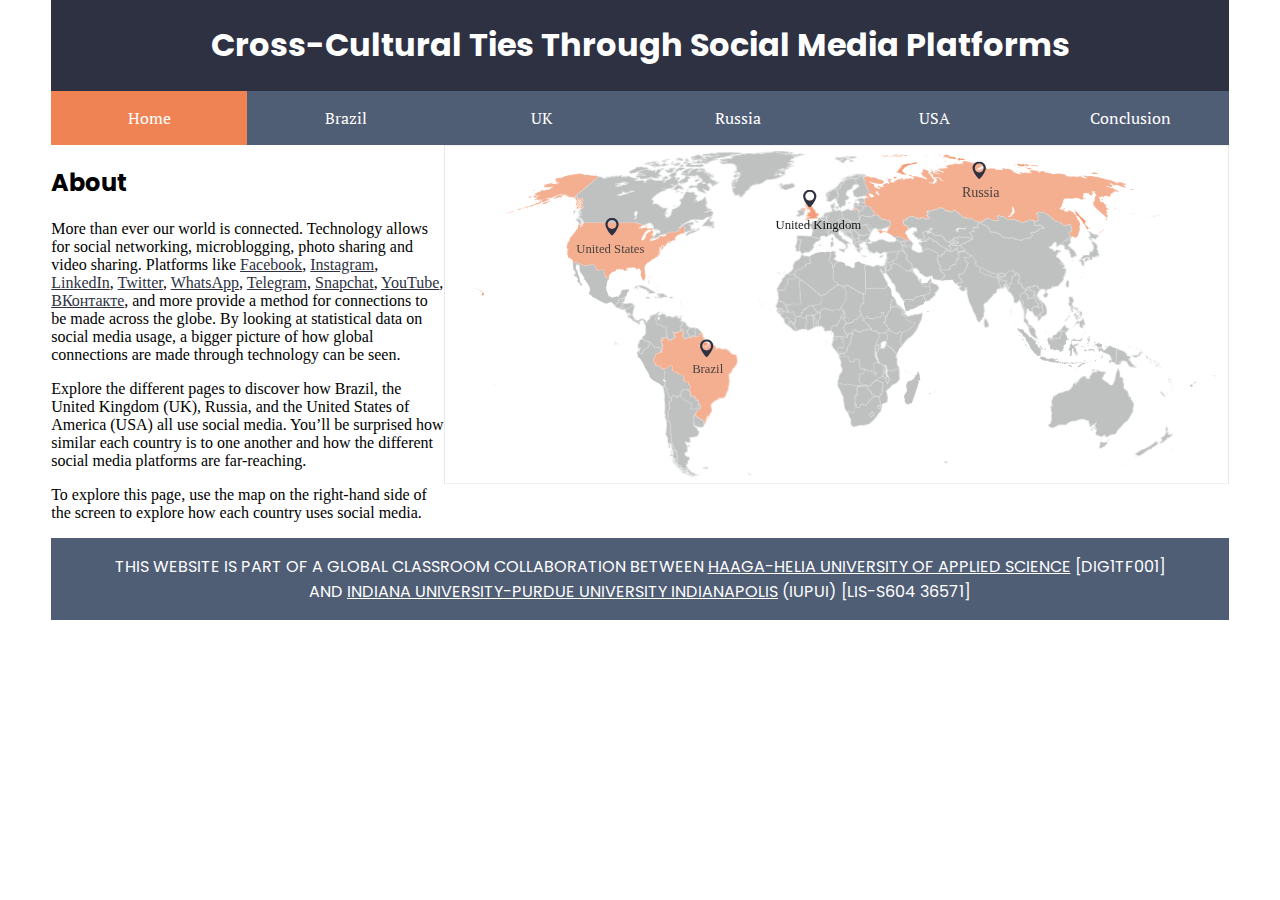
<file: index.html>
﻿<!DOCTYPE html>
<html lang="en">
  <head>
    <meta charset="utf-8">
    <meta name="viewport" content="width=device-width, initial-scale=1, maximum-scale=3">

    <meta name="author" content="Amy Martin, Axel Wills, Gabriela Ticu, and Olivia MacIsaac">
    <meta name="description" content="How social media connects us">
    <meta name="keywords" content="social media, global connections, russia, united kingdom, uk, england, united states, us, united states of america, usa, brazil">

    <title>Cross-cultural Ties Through Social Media</title>
    <link rel="stylesheet" type="text/css" href="styles/homepage.css">
	 
  </head>
  <body>
      <div class="grid-container">
      	<div class="homeTitle">
        	<h1>Cross-Cultural Ties Through Social Media Platforms</h1>
      	</div>

      	<div class="home button current"><p class="nav">Home</p></div>
      	<div class="brazil button"><a href="brazil.html"><p class="nav">Brazil</p></a></div>
      	<div class="england button"><a href="uk.html"><p class="nav">UK</p></a></div>
     	  <div class="russia button"><a href="russia.html"><p class="nav">Russia</p></a></div>
      	<div class="usa button"><a href="us.html"><p class="nav">USA</p></a></div>
	      <div class="conclusion button"><a href="conclusion.html"><p class="nav">Conclusion</p></a></div>

        <div class="phoneNav">
          <span id="show">
            <a href="#" onClick="show();" style="text-decoration: none;">&#9776; Menu</a> 
          </span>
          <span id="hide" style="display: none;">
            <a href="#" onClick="hide();" style="text-decoration: none;">&#9776; Menu</a>
          </span>
        </div>
          <div id="expander">
            <div class="phoneButton home current"><p class="nav">Home</p></div>
            <div class="phoneButton brazil"><a href="brazil.html"><p class="nav">Brazil</p></a></div>
            <div class="phoneButton england"><a href="uk.html"><p class="nav">UK</p></a></div>
            <div class="phoneButton russia"><a href="russia.html"><p class="nav">Russia</p></a></div>
            <div class="phoneButton usa"><a href="us.html"><p class="nav">USA</p></a></div>
            <div class="phoneButton conclusion"><a><p class="nav">Conclusion</p></a></div>
          </div>
        

      	<div class="aboutHome">
        <h2>About</h2>
        <p>
          More than ever our world is connected. Technology allows for social
          networking, microblogging, photo sharing and video sharing. Platforms 
          like <a href="https://www.facebook.com/">Facebook</a>, 
          <a href="https://www.instagram.com/">Instagram</a>, 
	        <a href="https://linkedin.com/">LinkedIn</a>, 
          <a href="https://twitter.com/?lang=en">Twitter</a>, 
	        <a href="https://www.whatsapp.com/?lang=en">WhatsApp</a>, 
	        <a href="https://telegram.org/">Telegram</a>, 
	        <a href="https://www.snapchat.com/">Snapchat</a>, 
	        <a href="https://www.youtube.com/">YouTube</a>,
	        <a href="https://vk.com/?lang=en">ВКонтакте</a>, and more provide 
	        a method for connections to be made across the globe. By looking at
          statistical data on social media usage, a bigger picture of how global
          connections are made through technology can be seen.
        </p>
	<p>Explore the different pages to discover how Brazil, the United Kingdom (UK), Russia, and the United States of America (USA) all use social media. You’ll be surprised how similar each country is to one another and how the different social media platforms are far-reaching.
	</p>
        <p id="mapRight">
          To explore this page, use the map on the right-hand side of the screen
          to explore how each country uses social media.
        </p>
        <p id="mapBelow">
          To explore this page, use the map below
          to explore how each country uses social media.
        </p>
      </div>

      <div class="mapHome"><object type="image/svg+xml" data="images/WorldMap.svg" id="worldMap" width="100%"></object></div>

      <div class="infoHome">
        <p class="footer">
          THIS WEBSITE IS PART OF A GLOBAL CLASSROOM COLLABORATION BETWEEN
          <a href="https://www.haaga-helia.fi/en">HAAGA-HELIA UNIVERSITY OF APPLIED SCIENCE</a> [DIG1TF001] <br>
	        AND <a href="https://www.iupui.edu/"> INDIANA
          UNIVERSITY-PURDUE UNIVERSITY INDIANAPOLIS</a> (IUPUI) [LIS-S604 36571]
        </p>
      </div>
    </div>
    <script src="scripts/menu.js"></script>
  </body>
</html>
</file>
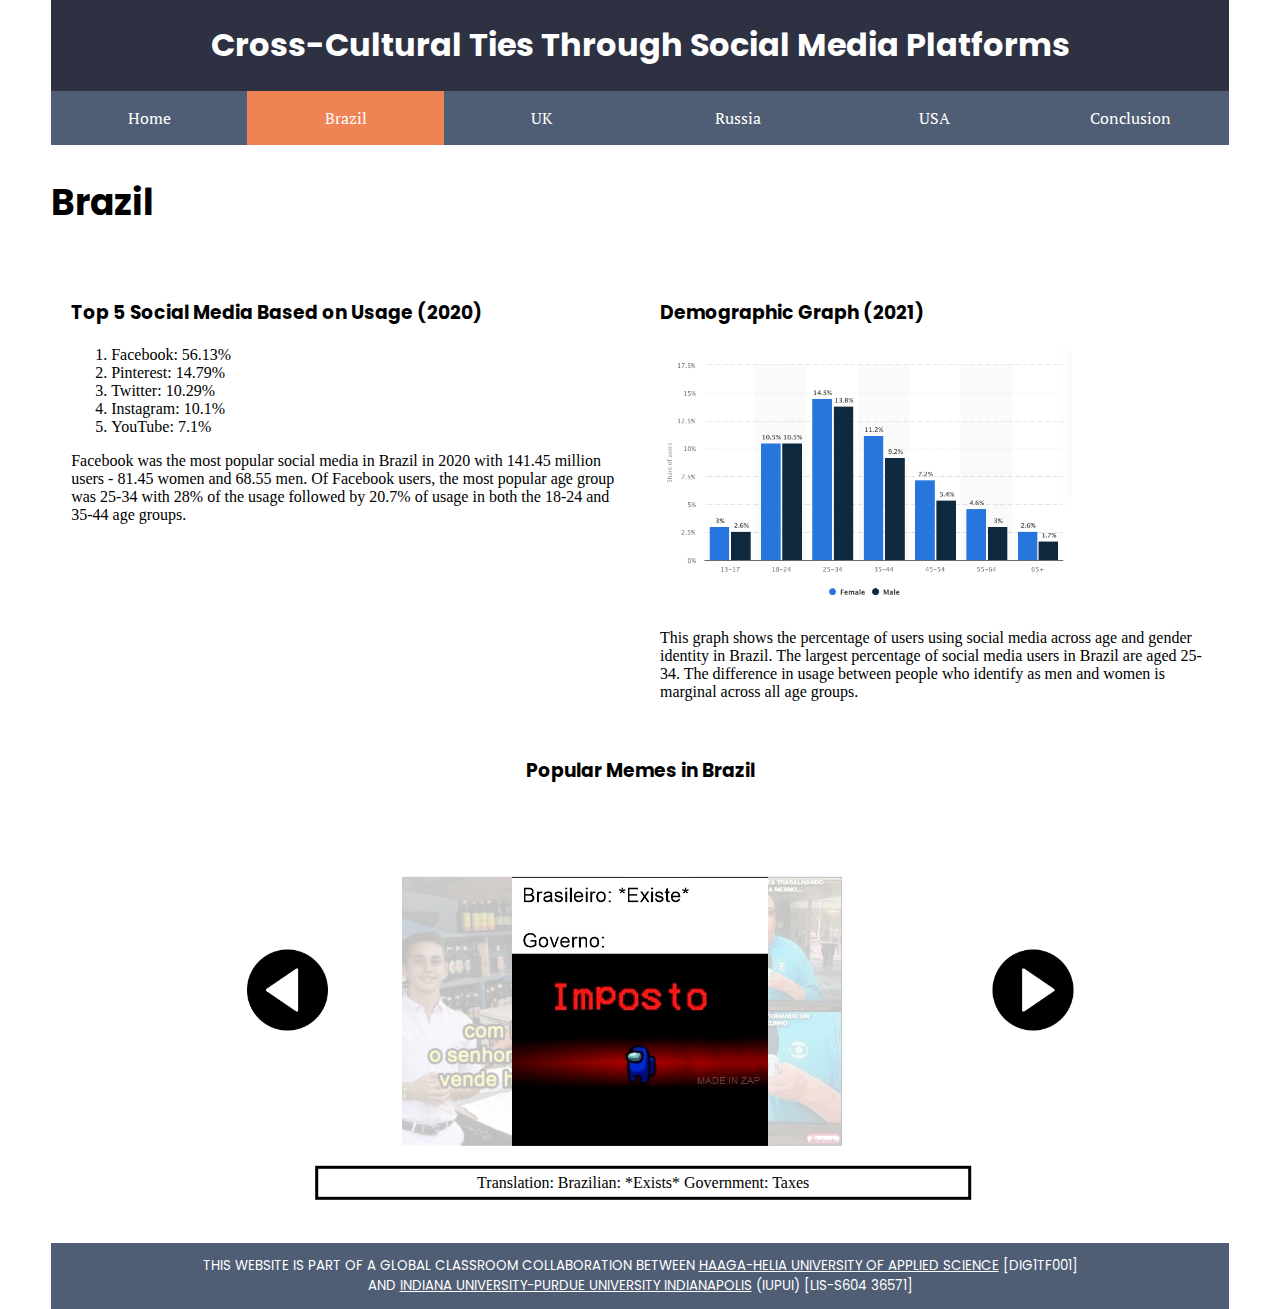
<file: brazil.html>
<!doctype html>
<html lang="en">
<head>
<meta charset="UTF-8">
<meta name="viewport" content="width=device-width, initial-scale=1, maximum-scale=3">
<meta name="author" content="group2, Amy Martin">
<meta name="description" content="How social media connects us - Brazil">
<meta name="keywords" content="Brazil, Social Media">
	
<title>Cross-Cultural Ties Through Social Media - Brazil </title>
<link href="styles/countries.css" rel="stylesheet" type="text/css">
</head>

<body>
<div class="grid-container">
	<div class="homeTitle"> 
		<h1>Cross-Cultural Ties Through Social Media Platforms</h1>
	</div>

	
	<div class="home button"><a href="index.html"><p class="nav">Home</p></a></div>
      <div class="brazil button current"><p class="nav">Brazil</p></div>
      <div class="england button"><a href="uk.html"><p class="nav">UK</p></a></div>
      <div class="russia button"><a href="russia.html"><p class="nav">Russia</p></a></div>
	<div class="usa button"><a href="us.html"><p class="nav">USA</p></a></div>
	<div class="conclusion button"><a href="conclusion.html"><p class="nav">Conclusion</p></a></div>
      
      <div class="phoneNav">
        <span id="show">
          <a href="#" onClick="show();" style="text-decoration: none;">&#9776; Menu</a> 
        </span>
        <span id="hide" style="display: none;">
          <a href="#" onClick="hide();" style="text-decoration: none;">&#9776; Menu</a>
        </span>
      </div>
      <div id="expander">
        <div class="phoneButton home"><a href="index.html"><p class="nav">Home</p></a></div>
        <div class="phoneButton brazil current"><p class="nav">Brazil</p></div>
	      <div class="phoneButton england"><a href="uk.html"><p class="nav">UK</p></a></div>
        <div class="phoneButton russia"><a href="russia.html"><p class="nav">Russia</p></a></div>
	<div class="phoneButton usa"><a href="us.html"><p class="nav">USA</p></a></div>
        <div class="phoneButton conclusion"><a href="conclusion.html"><p class="nav">Conclusion</p></a></div>
      </div>
	
	<div class="countryTitle">
		<h2>Brazil</h2>
	</div>      
	      
<div class="topFive"> 
	<h3>Top 5 Social Media Based on Usage (2020)</h3>
    <ol>
      <li>Facebook: 56.13%</li>
        <li>Pinterest: 14.79%</li>
        <li>Twitter: 10.29%</li>
        <li>Instagram: 10.1%</li>
        <li>YouTube: 7.1%</li>
     </ol>
<p> Facebook was the most popular social media in Brazil in 2020 with 141.45 million users - 81.45 women and 68.55 men. Of Facebook users, the most popular age group was 25-34 with 28% of the usage followed by 20.7% of usage in both the 18-24 and 35-44 age groups. 
</p>

</div>
 <div class="demographicGraph">
	 <h3>Demographic Graph (2021)</h3>
   <img class="graph" src="images/brazil/brazildemo.png" alt="Brazilian Social Media Usage Bar Grap"> 
<p> This graph shows the percentage of users using social media across age and gender identity in Brazil. The largest percentage of social media users in Brazil are aged 25-34. The difference in usage between people who identify as men and women is marginal across all age groups. </p>
  
  </div>
		
  <div class="memeCarousel" id="carousel">
	  <h3>Popular Memes in Brazil </h3>
                <input id="memeNumber" type="hidden" value="5">
                <div class="items">
                    <div class="item active">
                        <img src="images/brazil/meme1.jpeg" alt="Brazil meme1">
                        <p>Translation: Brazilian: *Exists* Government: Taxes</p>
                    </div>
                    <div class="item next">
                        <img src="images/brazil/meme3.jpeg" alt="Brazil meme2">
                        <p>Translation: When you're working but you really wish... ...that you were having a little glass of wine</p>
                    </div>
                    <div class="item">
                        <img src="images/brazil/meme4.jpeg" alt="Brazil meme3">
                        <p>Translation: "Was it you that killed the guy?" "Wasn't me" "You sure?" "Yes" "Murderer says what?" "What?" "No more questions" "That guy is good"</p>
                    </div>
			  <div class="item">
                        <img src="images/brazil/meme5.jpeg" alt="Brazil meme4">
                        <p>Translation: "Does it go to Interlagos?" "Yeah it does!" <br> Interlagos is a race track and a neighborhood</p>
                    </div>
                    <div class="item prev">
                        <img src="images/brazil/meme6.jpeg" alt="Brazil meme5">
                        <p>Translation: "Excuse me, do you sir happen to sell heineken" </p>
                    </div>
                </div>
                <div class="button-container" id="buttons">
                    <img class="carouselButton" id="left" src="images/play-button.png" alt="carousel button">
                    <img class="carouselButton" id="right" src="images/play-button.png" alt="carousel button">
                </div>
            </div>
 <div class="infoHome">
	 <p class="footer">
	  THIS WEBSITE IS PART OF A GLOBAL CLASSROOM COLLABORATION BETWEEN
          <a href="https://www.haaga-helia.fi/en">HAAGA-HELIA UNIVERSITY OF APPLIED SCIENCE</a> [DIG1TF001] <br>
          AND <a href="https://www.iupui.edu/"> INDIANA
          UNIVERSITY-PURDUE UNIVERSITY INDIANAPOLIS</a> (IUPUI) [LIS-S604 36571]
	 </p>
 </div>
</div>
	     
<script src="scripts/carousel.js"></script>
    <script src="scripts/menu.js"></script>
	</body>
</html>
</file>
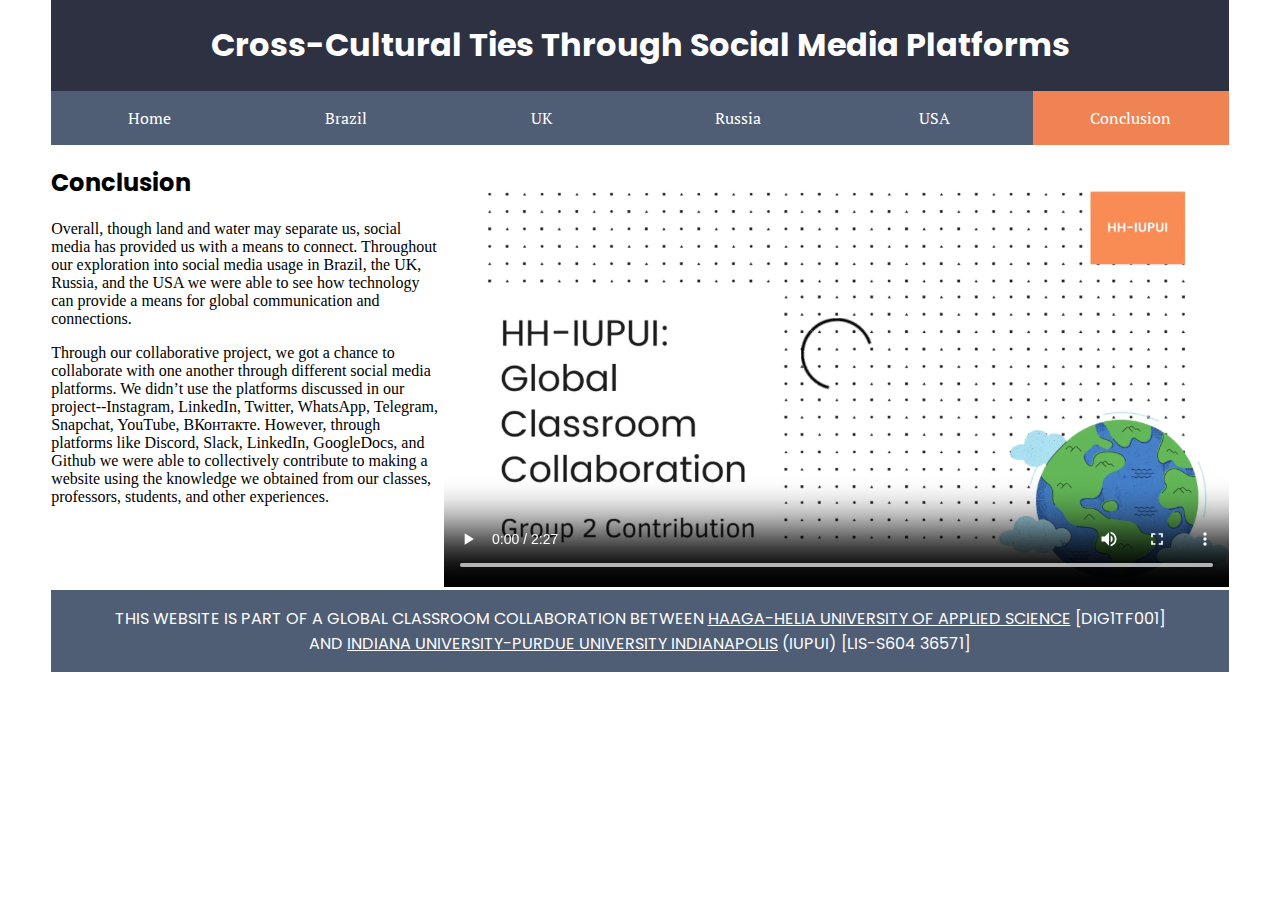
<file: conclusion.html>
<!DOCTYPE html>
<html lang="en">
  <head>
    <meta charset="utf-8">
    <meta name="viewport" content="width=device-width, initial-scale=1, maximum-scale=3">

    <meta name="author" content="Amy Martin, Axel Wills, Gabriela Ticu, and Olivia MacIsaac">
    <meta name="description" content="How social media connects us - Conclusion">
    <meta name="keywords" content="social media, global connections, russia, united kingdom, uk, england, united states, us, united states of america, usa, brazil">

    <title>Cross-cultural Ties Through Social Media</title>
    <link rel="stylesheet" type="text/css" href="styles/homepage.css">
	 
  </head>
  <body>
      <div class="grid-container">
      	<div class="homeTitle">
        	<h1>Cross-Cultural Ties Through Social Media Platforms</h1>
      	</div>

      	<div class="home button"><a href="index.html"><p class="nav">Home</p></a></div>
      	<div class="brazil button"><a href="brazil.html"><p class="nav">Brazil</p></a></div>
      	<div class="england button"><a href="uk.html"><p class="nav">UK</p></a></div>
     	  <div class="russia button"><a href="russia.html"><p class="nav">Russia</p></a></div>
      	<div class="usa button"><a href="us.html"><p class="nav">USA</p></a></div>
        <div class="conclusion button current"><p> <p class="nav">Conclusion</p></div>

        <div class="phoneNav">
          <span id="show">
            <a href="#" onClick="show();" style="text-decoration: none;">&#9776; Menu</a> 
          </span>
          <span id="hide" style="display: none;">
            <a href="#" onClick="hide();" style="text-decoration: none;">&#9776; Menu</a>
          </span>
        </div>
          <div id="expander">
            <div class="phoneButton home"><p class="nav">Home</p></div>
            <div class="phoneButton brazil"><a href="brazil.html"><p class="nav">Brazil</p></a></div>
            <div class="phoneButton england"><a href="uk.html"><p class="nav">UK</p></a></div>
            <div class="phoneButton russia"><a href="russia.html"><p class="nav">Russia</p></a></div>
            <div class="phoneButton usa"><a href="us.html"><p class="nav">USA</p></a></div>
            <div class="phoneButton conclusion current"><a><p class="nav">Conclusion</p></a></div>
          </div>
        

      	<div class="aboutHome">
        <h2>Conclusion</h2>
        <p>
          	Overall, though land and water may separate us, social media has provided us with a means to connect. 
		Throughout our exploration into social media usage in Brazil, the UK, Russia, and the USA we were able 
		to see how technology can provide a means for global communication and connections. 
	</p>
	<p>
	  	Through our collaborative project, we got a chance to collaborate with one another through different social media platforms. 
		We didn’t use the platforms discussed in our project--Instagram, LinkedIn, Twitter, WhatsApp, Telegram, Snapchat, YouTube, ВКонтакте. 
		However, through platforms like Discord, Slack, LinkedIn, GoogleDocs, and Github we were able to collectively contribute to making a website 
		using the knowledge we obtained from our classes, professors, students, and other experiences. 
        </p>
       
      </div>
	      <div class="mapHome">
	        <video width="100%" controls>
		      <source src="videos/Group_2.mp4" type="video/mp4">
		      <source src="videos/Group2.webm" type="video/webm">
		      <p>Your browser does not support the video tag. Here is a <a href="videos/Group_2.mp4">link to the video</a> instead.</p>
	        </video>
	      </div>

      <div class="infoHome">
        <p class="footer">
          THIS WEBSITE IS PART OF A GLOBAL CLASSROOM COLLABORATION BETWEEN
          <a href="https://www.haaga-helia.fi/en">HAAGA-HELIA UNIVERSITY OF APPLIED SCIENCE</a> [DIG1TF001] <br>
	        AND <a href="https://www.iupui.edu/"> INDIANA
          UNIVERSITY-PURDUE UNIVERSITY INDIANAPOLIS</a> (IUPUI) [LIS-S604 36571]
        </p>
      </div>
    </div>
    <script src="scripts/menu.js"></script>
  </body>
</html>
</file>
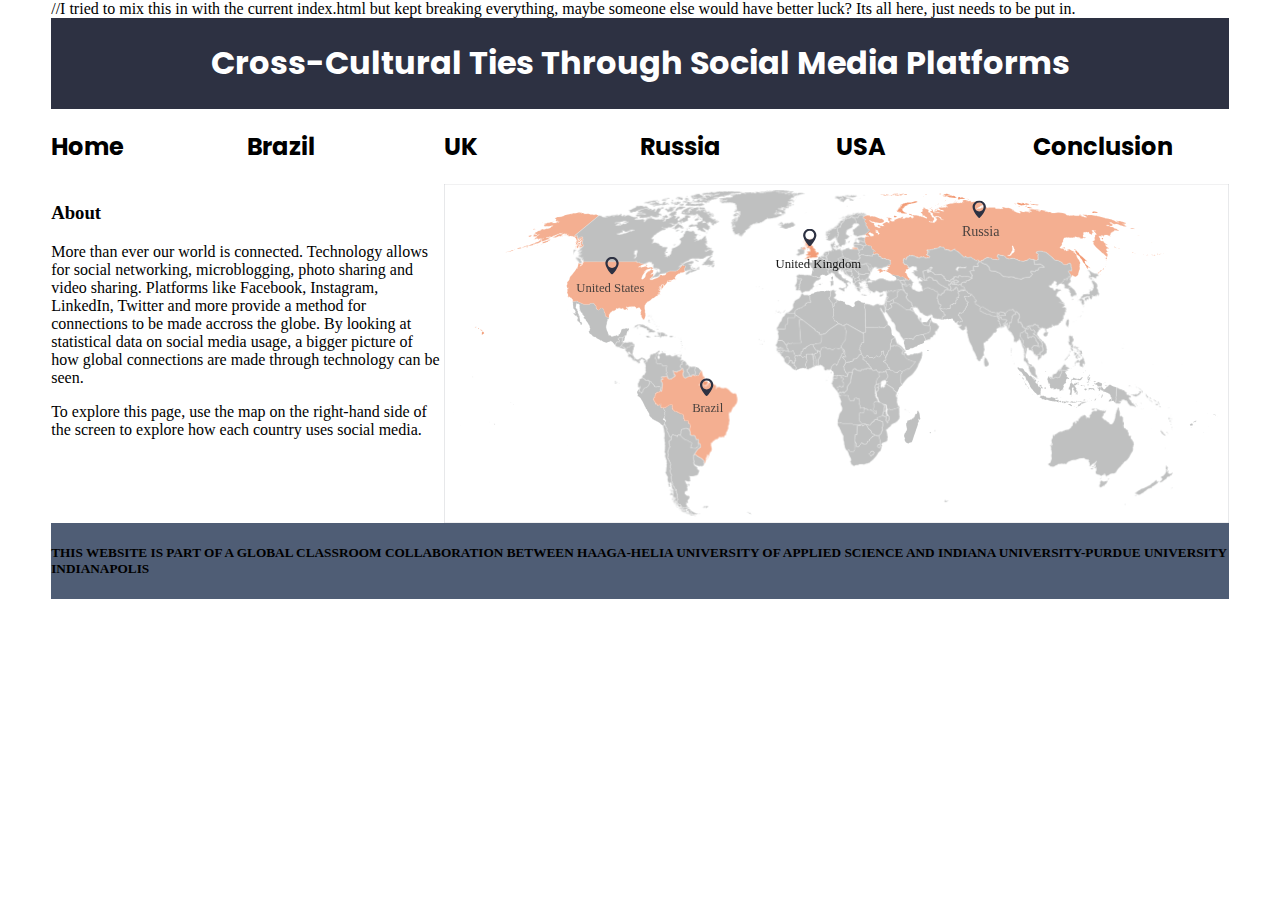
<file: homepageGRID.html>
//I tried to mix this in with the current index.html but kept breaking everything, maybe someone else would have better luck? Its all here, just needs to be put in.








<!DOCTYPE html>
<html>
  <head>
    <meta charset="utf-8" />
    <meta http-equiv="X-UA-Compatible" content="IE=edge" />
    <title></title>
    <meta name="description" content="" />
    <meta name="viewport" content="width=device-width, initial-scale=1" />
    <link rel="stylesheet" type="text/css" href="styles/homepage.css">
  </head>
  <body>
    <div class="grid-container">
      <div class="homeTitle">
        <h1>Cross-Cultural Ties Through Social Media Platforms</h1>
      </div>

      <div class="homeButton"><h2>Home</h2></div>

      <div class="brazilButton"><h2>Brazil</h2></div>

      <div class="englandButton"><h2>UK</h2></div>

      <div class="russiaButton"><h2>Russia</h2></div>

      <div class="usaButton"><h2>USA</h2></div>

      <div class="conclusionButton"><h2>Conclusion</h2></div>

      <div class="aboutHome">
        <h3>About</h3>
        <p>
          More than ever our world is connected. Technology allows for social
          networking, microblogging, photo sharing and video sharing. Platforms
          like Facebook, Instagram, LinkedIn, Twitter and more provide a method
          for connections to be made accross the globe. By looking at
          statistical data on social media usage, a bigger picture of how global
          connections are made through technology can be seen.
        </p>
        <p>
          To explore this page, use the map on the right-hand side of the screen
          to explore how each country uses social media.
        </p>
      </div>

      <div class="mapHome"><object type="image/svg+xml" data="images/WorldMap.svg" id="worldMap" width="100%"></object></div>

      <div class="infoHome">
        <h5>
          THIS WEBSITE IS PART OF A GLOBAL CLASSROOM COLLABORATION BETWEEN
          HAAGA-HELIA UNIVERSITY OF APPLIED SCIENCE AND INDIANA
          UNIVERSITY-PURDUE UNIVERSITY INDIANAPOLIS
        </h5>
      </div>
    </div>
  </body>
</html>
</file>
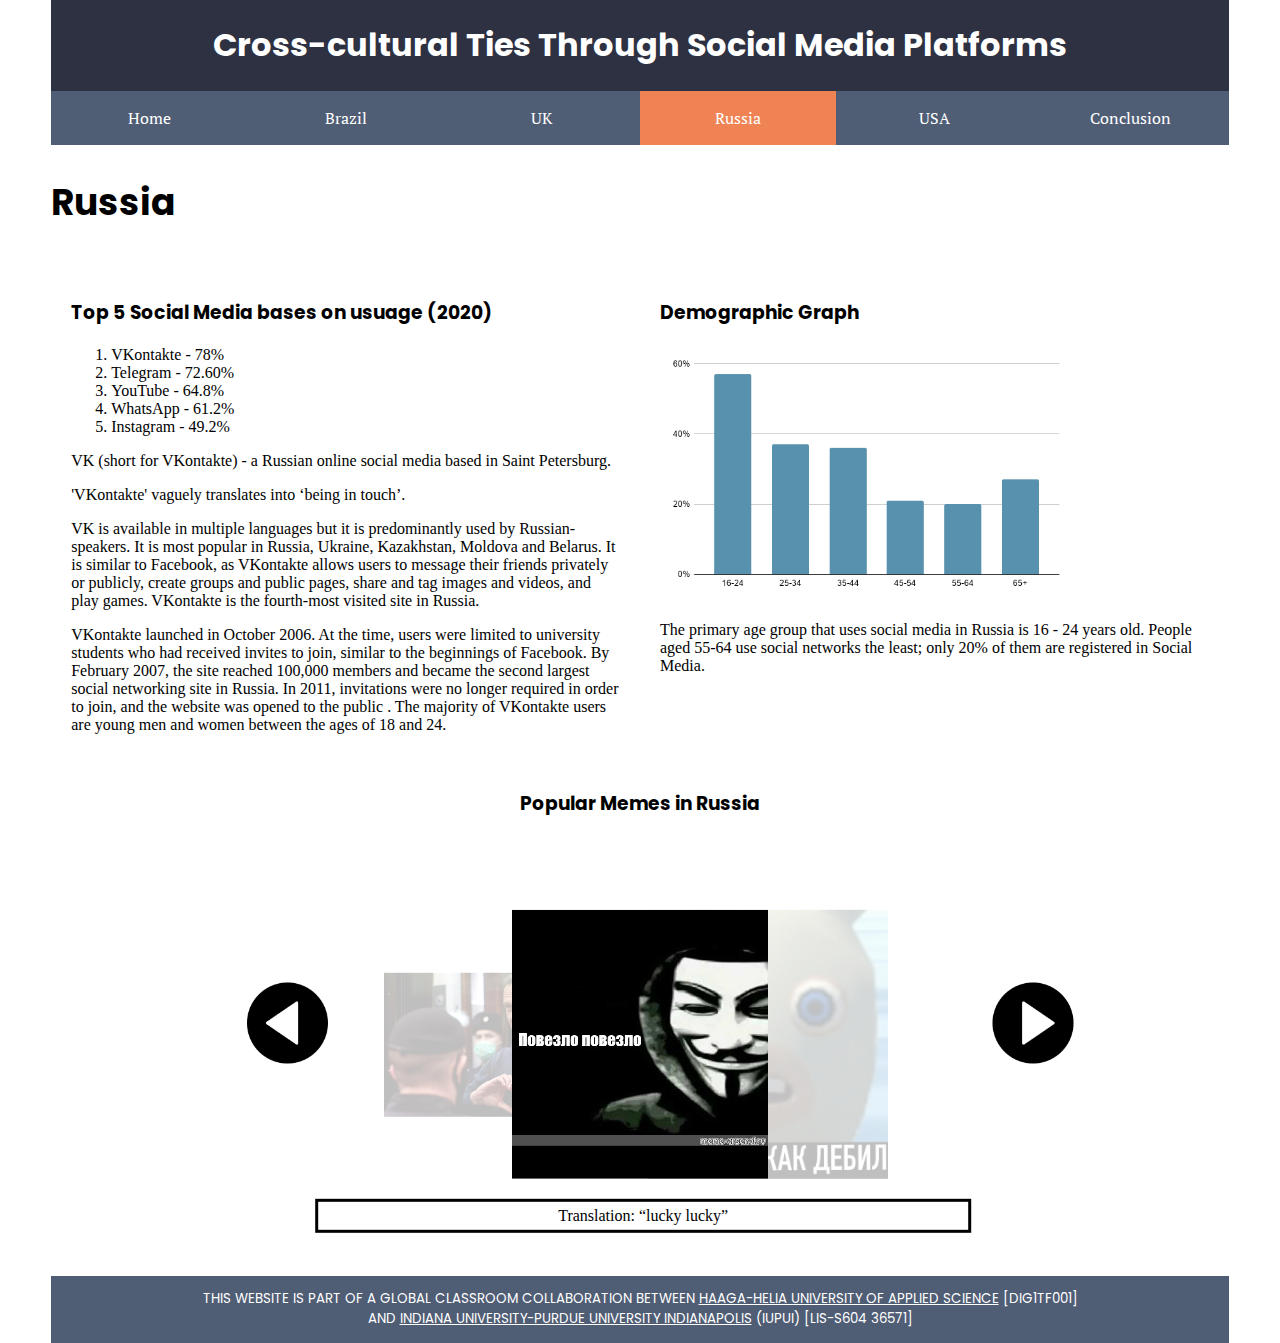
<file: russia.html>
<!DOCTYPE html>
<html lang="en">
  <head>
    <meta charset="utf-8">
    <meta name="viewport" content="width=device-width, initial-scale=1, maximum-scale=3">
    
    <meta name="author" content="Gabriela Ticu">
    <meta name="description" content="Social Media Usage in Russia">
    <meta name="keywords" content="social media, russia, ru">
        
    <title>Cross-cultural Ties Through Social Media - Russia</title>
    <link rel="stylesheet" type="text/css" href="styles/countries.css">
  </head>

  <body>
    <div class="grid-container">
      <div class="homeTitle">
        <h1>Cross-cultural Ties Through Social Media Platforms</h1>
      </div>
        
      <div class="home button"><a href="index.html"><p class="nav">Home</p></a></div>
      <div class="brazil button"><a href="brazil.html"><p class="nav">Brazil</p></a></div>
      <div class="england button"><a href="uk.html"><p class="nav">UK</p></a></div>
      <div class="russia button current"><p class="nav">Russia</p></div>
      <div class="usa button"><a href="us.html"><p class="nav">USA</p></a></div>
      <div class="conclusion button"><a href="conclusion.html"><p class="nav">Conclusion</p></a></div>
      
      <div class="phoneNav">
        <span id="show">
          <a href="#" onClick="show();" style="text-decoration: none;">&#9776; Menu</a> 
        </span>
        <span id="hide" style="display: none;">
          <a href="#" onClick="hide();" style="text-decoration: none;">&#9776; Menu</a>
        </span>
      </div>
      <div id="expander">
        <div class="phoneButton home"><a href="index.html"><p class="nav">Home</p></a></div>
        <div class="phoneButton brazil"><a href="brazil.html"><p class="nav">Brazil</p></a></div>
        <div class="phoneButton england"><a href="uk.html"><p class="nav">UK</p></a></div>
        <div class="phoneButton russia current"><p class="nav">Russia</p></div>
        <div class="phoneButton usa"><a href="us.html"><p class="nav">USA</p></a></div>
        <div class="phoneButton conclusion"><a href="conclusion.html"><p class="nav">Conclusion</p></a></div>
      </div>
      
      <div class="countryTitle">
        <h2>Russia</h2>
      </div>

      <div class="topFive">
        <h3>Top 5 Social Media bases on usuage (2020)</h3>
        <ol>
            <li>VKontakte - 78%</li>
            <li>Telegram - 72.60%</li>
            <li>YouTube - 64.8%</li>
            <li>WhatsApp - 61.2%</li>
            <li>Instagram - 49.2%</li>
        </ol>
        <p>VK (short for VKontakte) - a Russian online social media based in Saint Petersburg.</p>
        <p>'VKontakte' vaguely translates into ‘being in touch’.</p>    
        <p>
            VK is available in multiple languages but it is predominantly used by Russian-speakers.
            It is most popular in Russia, Ukraine, Kazakhstan, Moldova and Belarus. 
            It is similar to Facebook, as VKontakte allows users to message their friends privately or publicly, 
            create groups and public pages, share and tag images and videos, and play games. 
            VKontakte is the fourth-most visited site in Russia.
        </p>
        <p>
            VKontakte launched in October 2006. At the time, users were limited to university students who had received 
            invites to join, similar to the beginnings of Facebook. By February 2007, the site reached 100,000 members 
            and became the second largest social networking site in Russia.  In 2011, invitations were no longer required 
            in order to join, and the website was opened to the public . The majority of VKontakte users are young men 
            and women between the ages of 18 and 24.
        </p>
      </div>

      <div class="demographicGraph">
        <h3>Demographic Graph</h3>
        <img class="graph" src="images/russia/demographicsRussia.png" alt="demographic of Russia">
        <p>
            The primary age group that uses social media in Russia is 16 - 24 years old. 
            People aged 55-64 use social networks the least; only 20% of them are registered in Social Media.
        </p>
      </div>

      <div class="memeCarousel">
        <h3>Popular Memes in Russia</h3>
        <input id="memeNumber" type="hidden" value="5">
        <div class="items">
            <div class="item active">
                <img src="images/russia/memeLucky.jpg" alt="meme">
                <p>Translation: “lucky lucky”</p>
            </div>
            <div class="item next">
                <img src="images/russia/memeMoron.jpg" alt="meme">
                <p>Translation: “smarter like a moron”</p>
            </div>
            <div class="item">
                <img src="images/russia/memeNerv.jpg" alt="meme">
                <p>Translation: "bervous nreakdown"; first letters of the words are swapped</p>
            </div>
            <div class="item">
                <img src="images/russia/memePutin.jpg" alt="meme">
                <p>Translation: “Palace for Putin”. It is a video cover of the main oppositionist of Russia, Navalny, about Putin's palace</p>
            </div>
            <div class="item prev">
                <img src="images/russia/memeNavalny.jpg" alt="meme">
                <p>This is Navalny during the trial showing heart to his wife. This picture is often used in different memes about love and relationships</p>
            </div>
        </div>

        <div class="button-container" id="buttons">
          <img class="carouselButton" id="left" src="images/play-button.png" alt="carousel button">
          <img class="carouselButton" id="right" src="images/play-button.png" alt="carousel button">
        </div>
      </div>

      <div class="infoHome">
        <p class="footer">
          THIS WEBSITE IS PART OF A GLOBAL CLASSROOM COLLABORATION BETWEEN
          <a href="https://www.haaga-helia.fi/en">HAAGA-HELIA UNIVERSITY OF APPLIED SCIENCE</a> [DIG1TF001] <br>
          AND <a href="https://www.iupui.edu/"> INDIANA
          UNIVERSITY-PURDUE UNIVERSITY INDIANAPOLIS</a> (IUPUI) [LIS-S604 36571]
        </p>
      </div>
    </div>
    <script src="scripts/carousel.js"></script>
    <script src="scripts/menu.js"></script>
  </body>
</html>
</file>
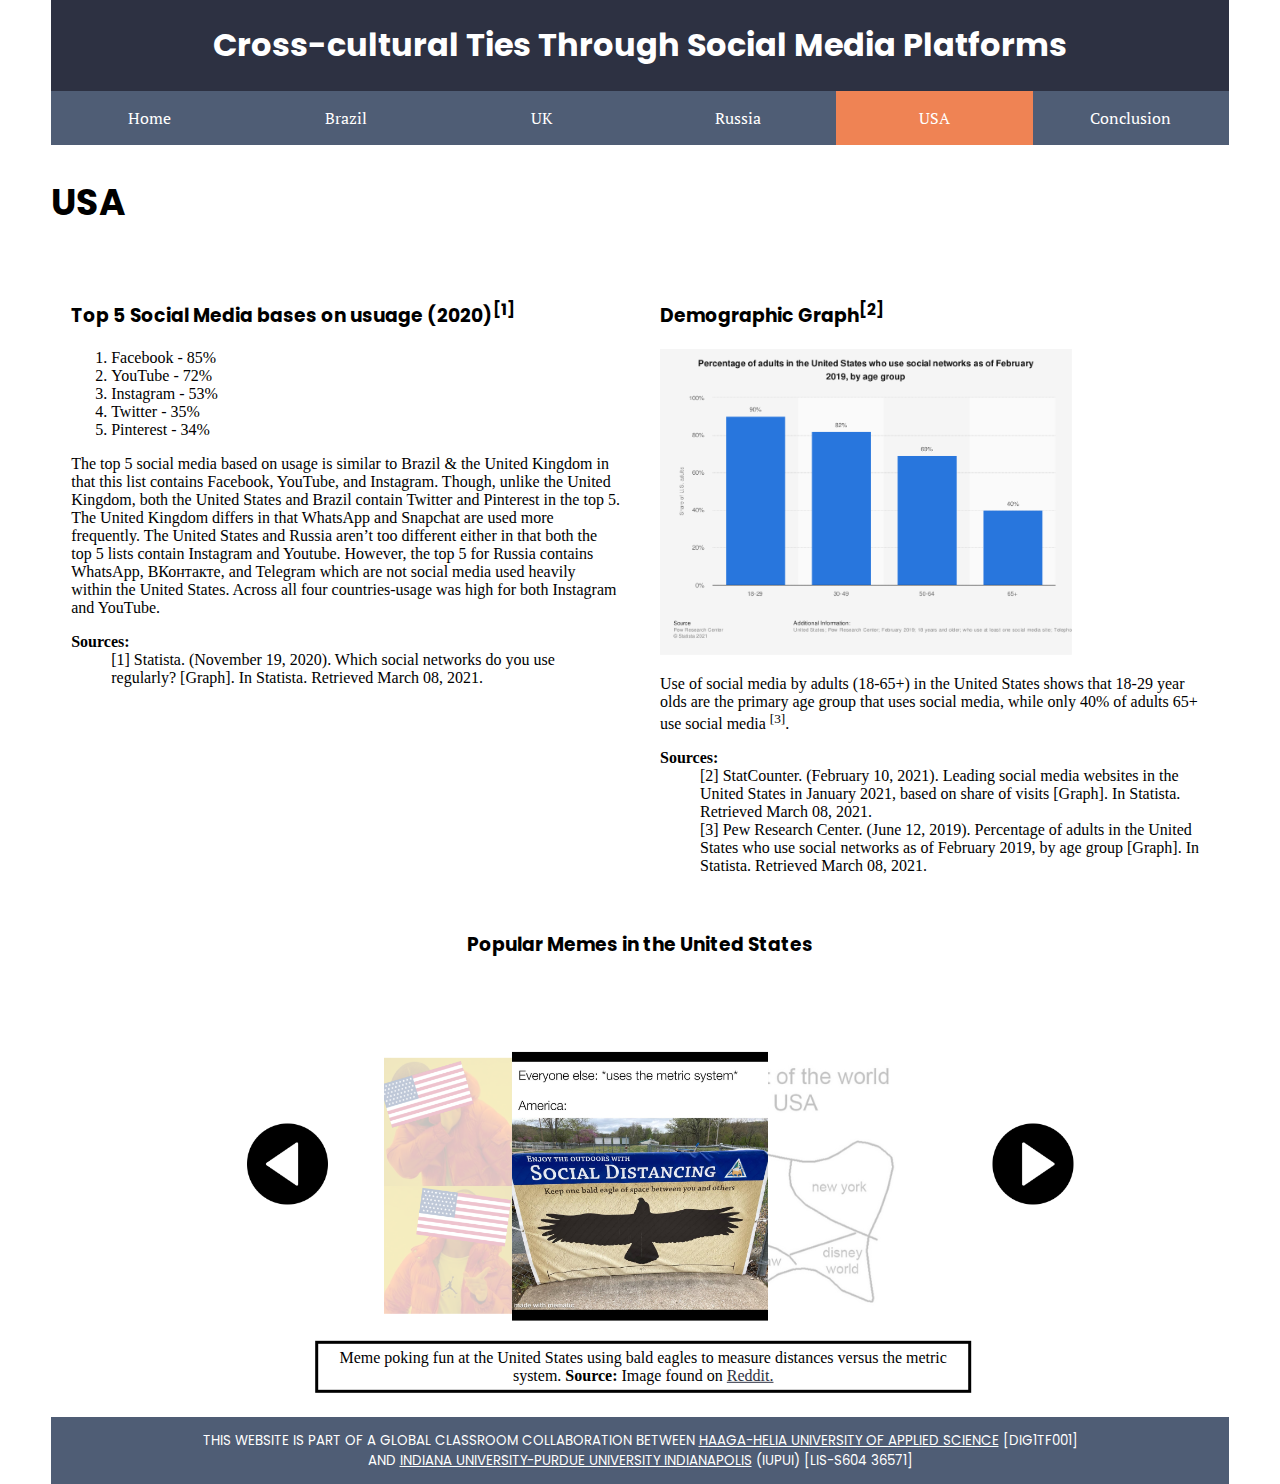
<file: us.html>
<!doctype html>
<html lang="en">
  <head>
    <meta charset="utf-8">
    <meta name="viewport" content="width=device-width, initial-scale=1, maximum-scale=3">
    
    <meta name="author" content="Olivia MacIsaac">
    <meta name="description" content="Social Media Usage in the United States of America (USA)">
    <meta name="keywords" content="social media, united states, us, united states of america, usa">
        
    <title>Cross-cultural Ties Through Social Media - USA</title>
    <link rel="stylesheet" type="text/css" href="styles/countries.css">
  </head>

  <body>
    <div class="grid-container">
      <div class="homeTitle">
        <h1>Cross-cultural Ties Through Social Media Platforms</h1>
      </div>
        
      <div class="home button"><a href="index.html"><p class="nav">Home</p></a></div>
      <div class="brazil button"><a href="brazil.html"><p class="nav">Brazil</p></a></div>
      <div class="england button"><a href="uk.html"><p class="nav">UK</p></a></div>
      <div class="russia button"><a href="russia.html"><p class="nav">Russia</p></a></div>
      <div class="usa button current"><p class="nav">USA</p></div>
      <div class="conclusion button"><a href="conclusion.html"><p class="nav">Conclusion</p></a></div>
      
      <div class="phoneNav">
        <span id="show">
          <a href="#" onClick="show();" style="text-decoration: none;">&#9776; Menu</a> 
        </span>
        <span id="hide" style="display: none;">
          <a href="#" onClick="hide();" style="text-decoration: none;">&#9776; Menu</a>
        </span>
      </div>
      <div id="expander">
        <div class="phoneButton home"><a href="index.html"><p class="nav">Home</p></a></div>
        <div class="phoneButton brazil"><a href="brazil.html"><p class="nav">Brazil</p></a></div>
        <div class="phoneButton england"><a href="uk.html"><p class="nav">UK</p></a></div>
        <div class="phoneButton russia"><a href="russia.html"><p class="nav">Russia</p></a></div>
        <div class="phoneButton usa current"><p class="nav">USA</p></div>
        <div class="phoneButton conclusion"><a href="conclusion.html"><p class="nav">Conclusion</p></a></div>
      </div>
      
      <div class="countryTitle">
        <h2>USA</h2>
      </div>

      <div class="topFive">
        <h3>Top 5 Social Media bases on usuage (2020)<sup>[1]</sup></h3>
        <ol>
          <li>Facebook - 85%</li>
          <li>YouTube - 72%</li>
          <li>Instagram - 53%</li>          
          <li>Twitter - 35%</li>
          <li>Pinterest - 34%</li>
        </ol>
        <p>The top 5 social media based on usage is similar to Brazil & the United Kingdom in that this list contains Facebook, YouTube, and Instagram. Though, unlike
          the United Kingdom, both the United States and Brazil contain Twitter and Pinterest in the top 5. The United Kingdom differs in that WhatsApp and Snapchat
          are used more frequently. The United States and Russia aren’t too different either in that both the top 5 lists contain Instagram and Youtube. However, the
          top 5 for Russia contains WhatsApp, ВКонтакте, and Telegram which are not social media used heavily within the United States. Across all four countries-usage
          was high for both Instagram and YouTube.
        </p>
        <p>
          <d1>
            <dt><b>Sources:</b></dt>
            <dd>[1] Statista. (November 19, 2020). Which social networks do you use regularly? [Graph]. In Statista. Retrieved March 08, 2021.</dd>
          </dl>
        </p>
      </div>

      <div class="demographicGraph">
        <h3>Demographic Graph<sup>[2]</sup></h3>
        <img class="graph" src="images/us/demographics.png" alt="demographics of social media use in USA">
        <p>Use of social media by adults (18-65+) in the United States shows that 18-29 year olds are the primary age group that uses social media, while only 40% of
          adults 65+ use social media <sup>[3]</sup>.
        </p>
        <p>
           <dl>
            <dt><b>Sources:</b></dt>
            <dd>[2] StatCounter. (February 10, 2021). Leading social media websites in the United States in January 2021, based on share of visits [Graph]. In Statista. Retrieved March 08, 2021.</dd>
            <dd>[3] Pew Research Center. (June 12, 2019). Percentage of adults in the United States who use social networks as of February 2019, by age group [Graph]. In Statista. Retrieved March 08, 2021.</dd>
          </dl>         
        </p>
      </div>

      <div class="memeCarousel">
        <h3>Popular Memes in the United States</h3>
        <input id="memeNumber" type="hidden" value="5">
        <div class="items">
          <div class="item active">
            <img src="images/us/meme1.jpg" alt="Sign depicting bald eagle as a way to measure distance">
            <p>Meme poking fun at the United States using bald eagles to measure distances versus the metric system. <b>Source:</b> Image found on <a href="https://www.reddit.com/r/memes/comments/mrdqyz/so_i_found_this_at_a_fish_hatchery/">Reddit.</a></p>
          </div>
          <div class="item next">
            <img src="images/us/meme2.jpg" alt="Inaccurate map of the USA">
            <p>Inaccurate map meme depicting areas of the USA for what it's mainly know for by other countries. <b>Source:</b> Image found on <a href="https://www.reddit.com/r/memes/comments/9x84tx/how_the_rest_of_the_world_sees_the_usa/?utm_source=share&utm_medium=web2x&context=3">Reddit</a></p>
          </div>
          <div class="item">
            <img src="images/us/meme3.jpg" alt="Two toy lego figures having a conversation about the US healthcare system">
            <p>Lego doctor meme that critques how absurdly expensive the US Healthcare is. <b>Source:</b> Image found on <a href="https://www.reddit.com/r/USAmemes/comments/gkfeww/murica/?utm_source=share&utm_medium=web2x&context=3">Reddit</a>.</p>
          </div>
          <div class="item">
            <img src="images/us/meme4.jpg" alt="Bald eagle with american flag">
            <p>Bald eagle meme centered around America's obsession with freedom. <b>Source:</b> Image found on <a href="https://www.reddit.com/r/USAmemes/comments/egeru3/freedom/?utm_source=share&utm_medium=web2x&context=3">Reddit</a>.</p>
          </div>
          <div class="item prev">
            <img src="images/us/meme5.png" alt="Screen capture from Drake's "Hotline Bling" music video denoting preference to a well-known American song">
            <p>Drake hotline bling meme/Drakepost denotes preference to the well-known American song, Yankee Doodle. <b>Source:</b> Image found on <a href="https://www.reddit.com/r/USAmemes/comments/ei3cqp/ahhh_typical_american_songs/?utm_source=share&utm_medium=web2x&context=3">Reddit</a>.</p>
          </div>
        </div>

        <div class="button-container" id="buttons">
          <img class="carouselButton" id="left" src="images/play-button.png">
          <img class="carouselButton" id="right" src="images/play-button.png">
        </div>
      </div>

      <div class="infoHome">
        <p class="footer">
          THIS WEBSITE IS PART OF A GLOBAL CLASSROOM COLLABORATION BETWEEN
          <a href="https://www.haaga-helia.fi/en">HAAGA-HELIA UNIVERSITY OF APPLIED SCIENCE</a> [DIG1TF001] <br>
          AND <a href="https://www.iupui.edu/"> INDIANA
          UNIVERSITY-PURDUE UNIVERSITY INDIANAPOLIS</a> (IUPUI) [LIS-S604 36571]
        </p>
      </div>
    </div>
    <script src="scripts/carousel.js"></script>
    <script src="scripts/menu.js"></script>
  </body>
</html>
</file>
<file: styles/homepage.css>
/* CSS Document */
@import url("https://fonts.googleapis.com/css2?family=PT+Serif&family=Poppins&display=swap");

.grid-container {
  display: grid;
  grid-template-columns: 1fr 1fr 1fr 1fr 1fr 1fr;

  grid-template-areas:
    "homeTitle homeTitle homeTitle homeTitle homeTitle homeTitle"
    "homeButton brazilButton englandButton russiaButton usaButton conclusionButton"
    "aboutHome aboutHome mapHome mapHome mapHome mapHome "
    "infoHome infoHome infoHome infoHome infoHome infoHome";
}

body {
  width: 92%;
  margin: 0 auto;
  background-color: rgb(255, 255, 255);
}

h1 {
  color: white;
  font-family: "PT Serif", serif;
  font-family: "Poppins", cursive;
}
h2 {
  font-family: "Poppins", cursive;
}
.nav {
  color: white;
  font-family: "PT Serif", serif;
  text-align: center;
}
.phoneNav a {
  color: white;
  font-family: "PT Serif", serif;
  text-align: center;
}
.footer {
  text-align: center;
  color: white;
  font-family: "Poppins", cursive;
}
.footer a {
  color: white;
}

.homeTitle {
  grid-area: homeTitle;
  background-color: rgb(45, 49, 66);
  text-align: center;
}

.home {
  grid-area: homeButton;
}
.brazil {
  grid-area: brazilButton;
}
.england {
  grid-area: englandButton;
}
.russia {
  grid-area: russiaButton;
}
.usa {
  grid-area: usaButton;
}
.conclusion {
  grid-area: conclusionButton;
}

.button, .phoneButton, .phoneNav {
  background-color: #4f5d75;
  text-align: center;
}
.phoneButton {
  padding: 1px;
}
.button:hover { 
  background-color: #EF8354;
}
.button a, .phoneButton a {
  text-decoration: none;
}
.current {
  background-color: #EF8354;
}

.aboutHome {
  grid-area: aboutHome;

  background-color: rgb(255, 255, 255);
}

.mapHome {
  grid-area: mapHome;

  background-color: rgb(255, 255, 255);
}

.infoHome {
  grid-area: infoHome;
  background-color: rgb(79, 93, 117);
}

@media screen and (max-width: 800px) {
  .grid-container {
    grid-template-columns: auto;
    grid-template-areas: "homeTitle" "phoneNav" "homeButton" "brazilButton" "englandButton" "russiaButton" "usaButton" "conclusionButton" "aboutHome" "mapHome" "infoHome";
  }

  .phoneNav {
    grid-area: phoneNav;
    padding: 15px;
  }

  .button {
    display: none;
  }

  #mapRight {
    display: none;
  }
}

@media screen and (min-width: 801px) {
  .phoneNav {
    display: none;
  }

  #mapBelow {
    display: none;
  }
}

#expander {
  display: none;
}

a {
  color: #2d3142;
}
</file>
<file: styles/countries.css>
/* CSS Document */
@import url("https://fonts.googleapis.com/css2?family=PT+Serif&family=Poppins&display=swap");

.grid-container {
    display: grid;
    grid-template-columns: 1fr 1fr 1fr 1fr 1fr 1fr;
    grid-template-areas:
    "homeTitle homeTitle homeTitle homeTitle homeTitle homeTitle"
    "homeButton brazilButton englandButton russiaButton usaButton conclusionButton"
    "countryTitle countryTitle countryTitle countryTitle countryTitle countryTitle"
    "topFive topFive topFive demographicGraph demographicGraph demographicGraph"
    ". memeCarousel memeCarousel memeCarousel memeCarousel ."
    "infoHome infoHome infoHome infoHome infoHome infoHome";
}

body {
	width: 92%;
	margin: 0 auto;
	background-color: rgb (255,255,255);
}

h1 {
	color: white;
	font-family: "PT Serif", serif;
	font-family: "Poppins", cursive;
}
h2 {
	font-family: "Poppins", cursive;
}
h3 {
	font-family: "Poppins", cursive;
}
.graph{
	width:75%
}
.nav {
	color: white;
	font-family: "PT Serif", serif;
	text-align: center;
}
.phoneNav a {
	color: white;
	font-family: "PT Serif", serif;
	text-align: center;
}
.footer {
	text-align: center; 
	color: white;
	font-family: "Poppins", cursive;
    font-size: smaller;
}

.footer a {
	color: white;
}

.homeTitle {
    grid-area: homeTitle;
    background-color: rgb(45, 49, 66);
	text-align: center;
}

.home {
	grid-area: homeButton;
}
.brazil {
	grid-area: brazilButton;
}
.england {
	grid-area: englandButton;
}
.russia {
	grid-area: russiaButton;
}
.usa {
	grid-area: usaButton;
}
.conclusion {
	grid-area: conclusionButton;
}
  
.button, .phonebutton, .phoneNav {
	background-color: #4f5d75;
	text-align: center; 
}

.button, .phoneButton, .phoneNav {
	background-color: #4f5d75;
	text-align: center;
}
.phoneButton {
	padding: 1px;
}
.button:hover { 
	background-color: #EF8354;
}
.button a, .phoneButton a {
	text-decoration: none;
}
.current {
	background-color: #EF8354;
}

.countryTitle { 
	grid-area: countryTitle; 
	font-size: x-large;
}

.topFive { 
	grid-area: topFive;
	padding: 20px;
}

.demographicGraph { 
	grid-area: demographicGraph;
	padding: 20px;
}

.memeCarousel { 
	grid-area: memeCarousel; 
}

.memeCarousel h3 {
    text-align: center;
}

.infoHome { 
	grid-area: infoHome;
	background-color: rgb(79,93,117)
}

@media screen and (max-width: 800px){
	.grid-container {
		grid-template-columns: auto;
		grid-template-areas: "homeTitle" "phoneNav" "homeButton" "brazilButton" "englandButton" "russiaButton" "usaButton" "conclusionButton" "countryTitle" "topFive" "demographicGraph" "memeCarousel" "infoHome";
	}

	.phoneNav {
		grid-area: phoneNav;
		padding: 15px;
	  }
	
	.button {
		display: none;
	}
}

@media screen and (min-width: 801px) {
	.phoneNav {
		display: none;
	}
}

#expander {
	display: none;
}

a {
	color: #2d3142
}

/*carousel css*/
.items {
	position: relative;
    min-height: 28vw;
	top: 50%;
    transform: translate(0, -50%);
}
  
.item {
    position: absolute;
    left: 50%;
    transform: translate(-50%, 0);
    width: 20vw;
    height: 100%;
    opacity: 0;
    transition: all 500ms ease-in-out;
}
  
.item img {
    width: 100%;
    height: 75%;
    object-fit: scale-down;  
}
  
.item p {
    opacity: 0;
}
  
.item.active {
    opacity: 1;
    z-index: 1;
}
  
.item.active img {
    background-color: black;
}
  
.item.active p {
    opacity: 1;
    text-align: center;
    vertical-align: center;
    border: 3px solid black;
    padding: 5px;
    width: 50vw;
    transform: translate(-30%, 0);
}
  
.item.prev {
    opacity: 25%;
    transform: translate(-100%, 0);
}
  
.item.next {
    opacity: 25%;
    transform: translate(0, 0);
}
  
.button-container {
    position: relative;
    width: 100%;
    height: 9vh;
	bottom: 50%;
	transform: translate(0, 50%);
}
  
.carouselButton {
    height: 100%;
}
  
#left {
    transform: scale(-1, 1);
}
  
#right {
	position: absolute;
	left: 100%;
	transform: translate(-50%, 0);
}

@media screen and (max-width: 800px) {
    .items {
        top: 15vh;
    }

    .item {
        width: 25vh;
    }

    .button-container {
       width: 70vw;
       transform: translate(10%, 50%);
    }
}

@media screen and (max-width: 600px) {
    .memeCarousel {
        height: 45vh;
    }

    .item {
        width: 18vh;
    }

    .item.active p {
        width: 80vw;     
        transform: translate(-35%, 0);
    }

    .button-container {
        width: 80vw;
    }
}

@media screen and (max-width: 450px) {
    .memeCarousel {
        height: 50vh;
    }

    .item.active p {
        transform: translate(-30%, 0);
    }

    .button-container {
        height: 7vh;
        bottom: 20%;
    }
}

@media screen and (max-width: 350px) {
    .memeCarousel {
        height: 60vh;
    }
}
</file>
